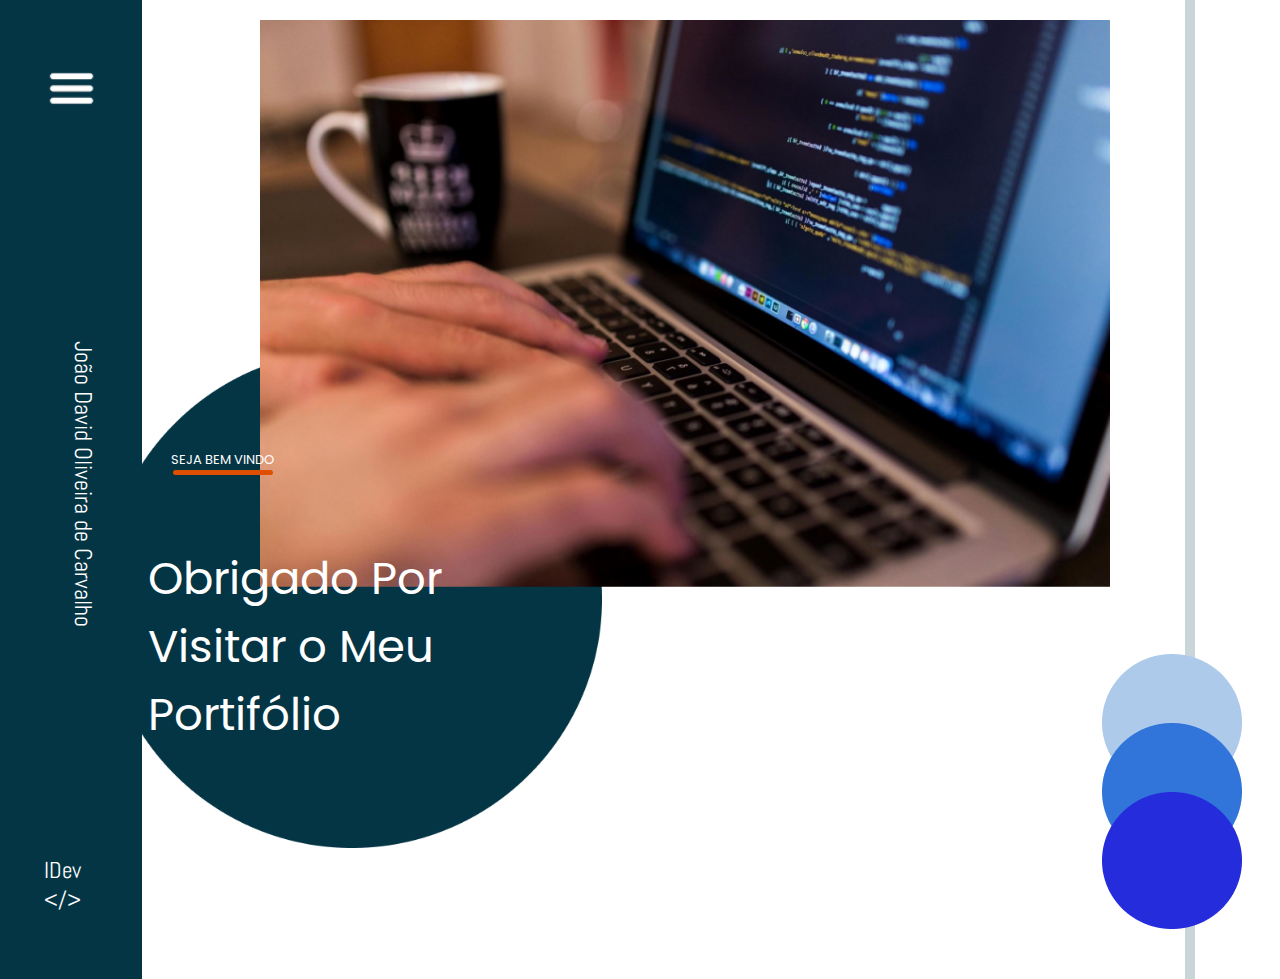
<file: Portifolio/Index.html>
<!DOCTYPE html>
<html lang="en">
<head>
    <meta charset="UTF-8">
    <meta name="viewport" content="width=device-width, initial-scale=1.0">
    <meta http-equiv="X-UA-Compatible" content="ie=edge">
    <link rel="stylesheet" href="estilo.css">
    <title>Portifolio - Home</title>
</head>
<body>
    <div id="area-divisao">

        <div id="menuAtivado">
            <div class="area-icon-menu"><img src="imagens/icon-menu.png" class="icon-menu " id="click-menu" onclick="iconMenu(), iconFechar()"></div>
            <div id="area-foto"><img src="imagens/minha-foto1.jpg" alt="" class="minhaFoto" width="190px"></div>
            <div class="nome-portifolio">IDev &lt/></div>
            <div id="area-itens-menu">
                <ul id="lista-menu">
                    <li class="itens-menu"><a href="Index.html" class="link-menu">Home</a> 
                        <div class="barra-cor-menu"></div>
                    </li>
                    
                    <li class="itens-menu"><a href="sobre-mim.html" class="link-menu">Sobre Mim</a> 
                        <div class="barra-cor-menu"></div>
                    </li>
                    
                    <li class="itens-menu"><a href="projetos.html" class="link-menu">Projetos</a> 
                        <div class="barra-cor-menu"></div>
                    </li>
                    
                    <li class="itens-menu"><a href="contato.html" class="link-menu">Contato</a> 
                        <div class="barra-cor-menu"></div>
                    </li>
                    
                </ul>
            </div>
        </div>

        <div id="menu-lateral">
            <div class="area-icon-menu"><img src="imagens/icon-menu.png" class="icon-menu" id="click-menu" onclick="iconMenu()"></div>
            <div class="meu-nome">João David Oliveira de Carvalho</div>
            <div class="nome-portifolio">IDev <br> &lt/></div>
        </div>

        <div id="area-conteudo">
            <div class="area-circulo"><img src="imagens/circulo-home.png" class="circulo" width="580px"></div>
            
            <div class="area-banner">
                <img src="imagens/banner-home.png" class="banner-home" width="1000px">

            </div>

            <div id="area-texto-inicial">
                    
                <div class="titulo-texto">
                    SEJA BEM VINDO
                    <div class="barra-baixo-titulo"></div>
                </div>
                    
                <div class="texto-inicial">Obrigado Por <br> Visitar o Meu <br> Portifólio</div>
            </div>
                
            <div id="barra-cinza-home"></div>
            <div id="area-circulos-home"><img src="imagens/circulos-home.png" class="img-circulos"></div>
            
        </div>  
    </div>
    
    <script src="JS/script.js"></script>
</body>
</html>
</file>
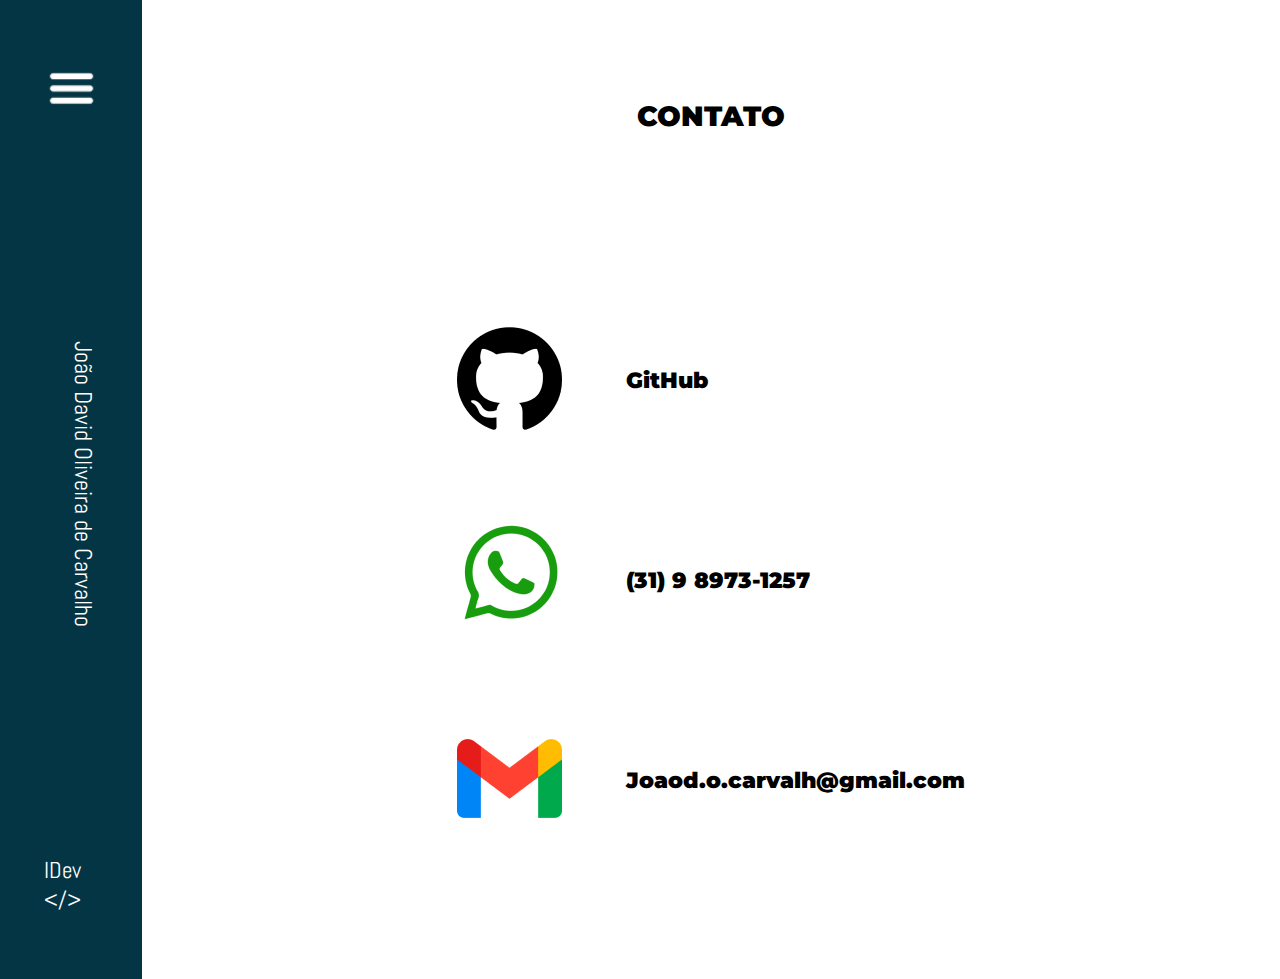
<file: Portifolio/contato.html>
<!DOCTYPE html>
<html lang="en">
<head>
    <meta charset="UTF-8">
    <meta http-equiv="X-UA-Compatible" content="IE=edge">
    <meta name="viewport" content="width=device-width, initial-scale=1.0">
    <link rel="stylesheet" href="estilo.css">
    <title>Portifolio - Contato</title>
</head>
<body>
    <div id="area-divisao">

        <div id="menuAtivado">
            <div class="area-icon-menu"><img src="imagens/icon-menu.png" class="icon-menu " id="click-menu" onclick="iconMenu(), iconFechar()"></div>
            <div id="area-foto"><img src="imagens/minha-foto1.jpg" alt="" class="minhaFoto" width="190px"></div>
            <div class="nome-portifolio">IDev &lt/></div>
            <div id="area-itens-menu">
                <ul id="lista-menu">
                    <li class="itens-menu"><a href="Index.html" class="link-menu">Home</a> 
                        <div class="barra-cor-menu"></div>
                    </li>
                    
                    <li class="itens-menu"><a href="sobre-mim.html" class="link-menu">Sobre Mim</a> 
                        <div class="barra-cor-menu"></div>
                    </li>
                    
                    <li class="itens-menu"><a href="projetos.html" class="link-menu">Projetos</a> 
                        <div class="barra-cor-menu"></div>
                    </li>
                    
                    <li class="itens-menu"><a href="contato.html" class="link-menu">Contato</a> 
                        <div class="barra-cor-menu"></div>
                    </li>
                    
                </ul>
            </div>
        </div>

        <div id="menu-lateral">
            <div class="area-icon-menu"><img src="imagens/icon-menu.png" class="icon-menu" id="click-menu" onclick="iconMenu()"></div>
            <div class="meu-nome">João David Oliveira de Carvalho</div>
            <div class="nome-portifolio">IDev <br> &lt/></div>
        </div>

        <div id="area-contato">
            <div id="titulo" class="contato">CONTATO</div>
            <div id="area-itens-contato">
                <div class="itens-contato">
                    <div class="area-icon-contato"><img src="imagens/icon-git.png" alt="" class="icon-contato"></div>
                    <a href="https://github.com/JoaoDavis" target="_blank" class="link-git"><div class="contato">GitHub</div></a>
                </div>
                <div class="itens-contato">
                    <div class="area-icon-contato"><img src="imagens/icon-wats.png" alt="" class="icon-contato"></div>
                    <div class="contato">(31) 9 8973-1257</div>
                </div>
                <div class="itens-contato">
                    <div class="area-icon-contato"><img src="imagens/icon-gmail.png" alt="" class="icon-contato"> </div>
                    <div class="contato">Joaod.o.carvalh@gmail.com</div>
                </div>
            </div>
        </div>
    </div>

    <script src="JS/script-CONT.js"></script>
</body>
</html>
</file>
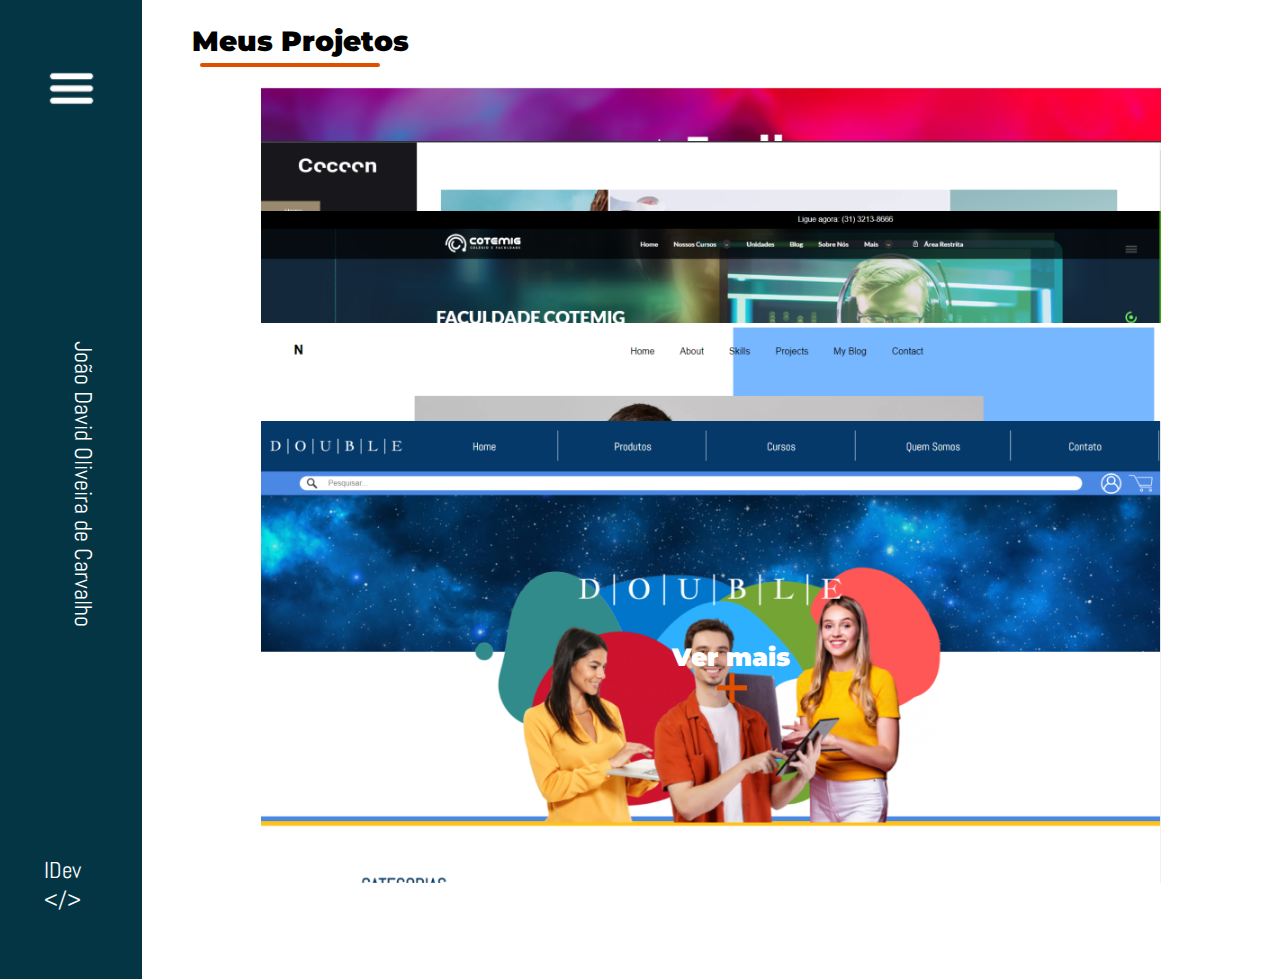
<file: Portifolio/projetos.html>
<!DOCTYPE html>
<html lang="en">
<head>
    <meta charset="UTF-8">
    <meta http-equiv="X-UA-Compatible" content="IE=edge">
    <meta name="viewport" content="width=device-width, initial-scale=1.0">
    <link rel="stylesheet" href="estilo.css">
    <title>Portifolio - Projetos</title>
</head>
<body>

    <div id="area-divisao">
        <div id="menuAtivado">
            <div class="area-icon-menu"><img src="imagens/icon-menu.png" class="icon-menu " id="click-menu" onclick="iconMenu(), iconFechar()"></div>
            <div id="area-foto"><img src="imagens/minha-foto1.jpg" alt="" class="minhaFoto" width="190px"></div>
            <div class="nome-portifolio">IDev &lt/></div>
            <div id="area-itens-menu">
                <ul id="lista-menu">
                    <li class="itens-menu"><a href="Index.html" class="link-menu">Home</a> 
                        <div class="barra-cor-menu"></div>
                    </li>
                    
                    <li class="itens-menu"><a href="sobre-mim.html" class="link-menu">Sobre Mim</a> 
                        <div class="barra-cor-menu"></div>
                    </li>
                    
                    <li class="itens-menu"><a href="projetos.html" class="link-menu">Projetos</a> 
                        <div class="barra-cor-menu"></div>
                    </li>
                    
                    <li class="itens-menu"><a href="contato.html" class="link-menu">Contato</a> 
                        <div class="barra-cor-menu"></div>
                    </li>
                    
                </ul>
            </div>
        </div>
    
        <div id="menu-lateral">
            <div class="area-icon-menu"><img src="imagens/icon-menu.png" class="icon-menu" id="click-menu" onclick="iconMenu()"></div>
            <div class="meu-nome">João David Oliveira de Carvalho</div>
            <div class="nome-portifolio">IDev <br> &lt/></div>
        </div>
    
        <div id="area-projeto">
            <div id="area-titulo-projeto">
                <div class="titulo-proj">Meus Projetos</div>
                <div class="barra-proj"></div>
            </div>
    
            <div id="area-projetos-links">
                <a href="" class="projetos-links PLink1"><img src="imagens/proj1.png" alt="" class="imagens-projetos img-proj1"></a>
                <a href="https://joaodavid-reproducao03.netlify.app/" target="_blank" class="projetos-links PLink2"><img src="imagens/proj3.png" alt="" class="imagens-projetos img-proj2"></a>
                <a href="https://site-reproducao-cotemig.netlify.app/" target="_blank" class="projetos-links PLink3"><img src="imagens/proj4.png" alt="" class="imagens-projetos img-proj3"></a>
                <a href="https://reproducao2-joaodavid.netlify.app/" target="_blank" class="projetos-links PLink4"><img src="imagens/proj2.png" alt="" class="imagens-projetos img-proj4"></a>
                <a href="https://doubllle.netlify.app/index.html" target="_blank" class="projetos-links PLink5">
                    <img src="imagens/proj5.png" alt="" class="imagens-projetos img-proj5">
                    <div class="area-mais">
                        <div class="tiulo-mais">Ver mais</div>
                        <div class="area-img-mais"><img src="imagens/mais.png" alt="" class="mais"></div>
                    </div>
                </a>
            </div>
        </div>
    </div>

    

    <script src="JS/script-PROJ.js"></script>
</body>
</html>
</file>
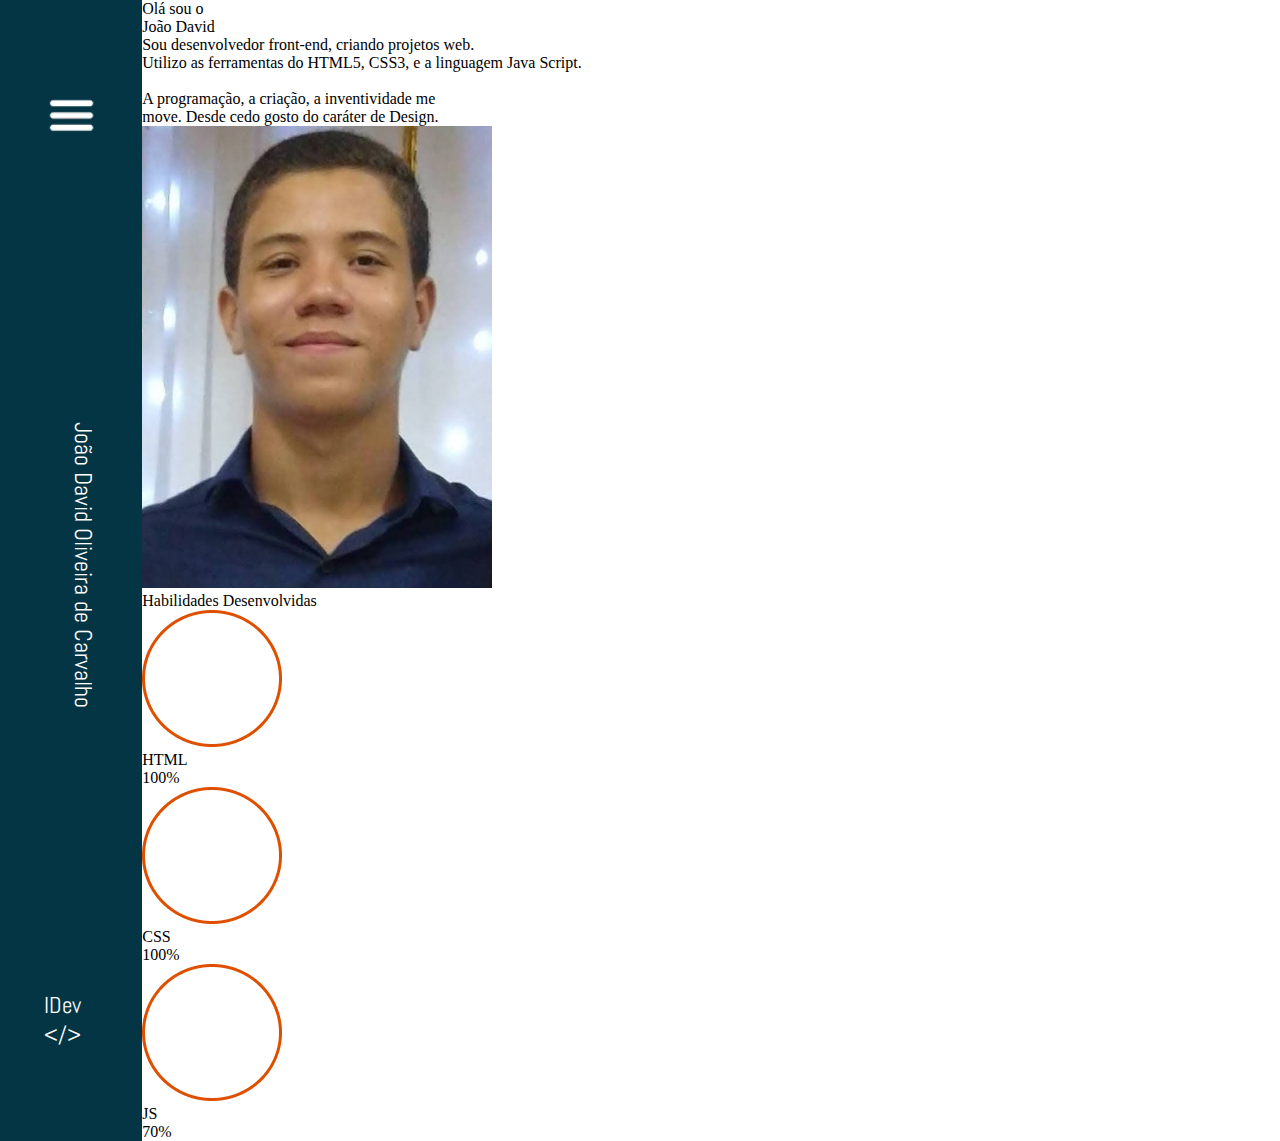
<file: Portifolio/sobre-mim.html>
<!DOCTYPE html>
<html lang="en">
<head>
    <meta charset="UTF-8">
    <meta name="viewport" content="width=device-width, initial-scale=1.0">
    <meta http-equiv="X-UA-Compatible" content="ie=edge">
    <link rel="stylesheet" href="estilo.css">
    <title>Portifolio - Sobre Mim</title>
</head>
<body>
    <div id="area-divisao">

        <div id="menuAtivado">
            <div class="area-icon-menu"><img src="imagens/icon-menu.png" class="icon-menu " id="click-menu" onclick="iconMenu(), iconFechar()"></div>
            <div id="area-foto"><img src="imagens/minha-foto1.jpg" alt="" class="minhaFoto" width="190px"></div>
            <div class="nome-portifolio">IDev &lt/></div>
            <div id="area-itens-menu">
                <ul id="lista-menu">
                    <li class="itens-menu"><a href="Index.html" class="link-menu">Home</a> 
                        <div class="barra-cor-menu"></div>
                    </li>
                    
                    <li class="itens-menu"><a href="sobre-mim.html" class="link-menu">Sobre Mim</a> 
                        <div class="barra-cor-menu"></div>
                    </li>
                    
                    <li class="itens-menu"><a href="projetos.html" class="link-menu">Projetos</a> 
                        <div class="barra-cor-menu"></div>
                    </li>
                    
                    <li class="itens-menu"><a href="contato.html" class="link-menu">Contato</a> 
                        <div class="barra-cor-menu"></div>
                    </li>
                    
                </ul>
            </div>
        </div>

        <div id="menu-lateral">
            <div class="area-icon-menu"><img src="imagens/icon-menu.png" class="icon-menu" id="click-menu" onclick="iconMenu()"></div>
            <div class="meu-nome">João David Oliveira de Carvalho</div>
            <div class="nome-portifolio">IDev <br> &lt/></div>
        </div>

        <div id="conteudo-sobre">
            <div id="area-mim-cima">
                <div id="area-mais-mim">
                    <div class="titulo-nome">Olá sou o <br> João David</div>
                    <div class="texto-sobre-mim">Sou desenvolvedor front-end, criando projetos web. <br>
                        Utilizo as ferramentas do HTML5, CSS3, e a linguagem Java Script. 
                        <br><br>
                        A programação, a criação, a inventividade me <br> move. Desde cedo gosto do caráter de Design.
                    </div>
                </div>
                <div id="area-sobre"><img src="imagens/minha-fot2.jpg" width="350px" id="img-sobre"></div>
            </div>

            <div id="area-mim-baixo">
                <div class="titulo-habili">Habilidades Desenvolvidas 
                    <div class="barra-baixo-habili"></div>
                </div>

                <div id="area-desenvolve">
                    <div class="areas-habili">
                        <div class="area-elipse">
                            <img src="imagens/Ellipse-habili.png" alt="" class="elipses">
                            <div class="nome-habili">HTML</div>
                        </div>
                        <div class="porcent">100%</div>
                        <div class="area-barra-porcent"></div>
                    </div>
                    <div class="areas-habili">
                        <div class="area-elipse">
                            <img src="imagens/Ellipse-habili.png" alt="" class="elipses">
                            <div class="nome-habili">CSS</div>
                        </div>
                        <div class="porcent">100%</div>
                        <div class="area-barra-porcent"></div>
                    </div>
                    <div class="areas-habili">
                        <div class="area-elipse">
                            <img src="imagens/Ellipse-habili.png" alt="" class="elipses">
                            <div class="nome-habili hab3">JS</div>
                        </div>
                        <div class="porcent">70%</div>
                        <div class="area-barra-porcent bar-porcent3"></div>
                    </div>
                </div>
                
            </div>
        </div>
   
    </div>

    <script src="JS/script-SM.js"></script>
</body>
</html>
</file>
<file: Portifolio/estilo.css>
@import url('https://fonts.googleapis.com/css2?family=Abel&display=swap');
@import url('https://fonts.googleapis.com/css2?family=Poppins:wght@900&display=swap');
@import url('https://fonts.googleapis.com/css2?family=Inter:wght@200&family=Montserrat:wght@200&family=Roboto:wght@100&display=swap');

body {
    margin: 0;
    overflow-x: hidden;
}

.meu-nome {
    writing-mode: vertical-rl;
    font-size: 24px;
    font-family: 'Abel', sans-serif;
    color: #ffffff;
}

#area-divisao {
    display: grid;
    grid: "1 1";
    grid-template-columns: 1fr 8fr;
    height: 979px;
}

#menu-lateral {
    background-color: #043545;
    display: grid;
    align-items: center;
    justify-content: center;
    z-index: 100000;
    row-gap: 100px;
}

.nome-portifolio {
    font-family: 'Abel', sans-serif;
    font-size: 23px;
    color: #ffffff;
}

.icon-menu {
    width: 55px;
}

.area-circulo {
    margin-left: -40px;
    display: inline-block;
    z-index: 50;
    margin-top: 350px;
}

.area-banner{
    margin-left: -380px;
    display: inline-block;
    z-index: 100;
    margin-top: 20px;
}

#area-conteudo {
    display: grid;
    grid: "1 1 1 1 1";
}

.banner-home {
    z-index: 50;
}

#area-texto-inicial {
    color: #ffffff;
    font-family: 'Poppins', sans-serif;
    margin-top: 450px;
    margin-left: -1170px;
    z-index: 2000000000000;
}

.titulo-texto {
    width: 150px;
    font-size: 15px;
    text-align: center;
    margin-bottom: 70px;
}

.texto-inicial {
    font-size: 50px;
}

.barra-baixo-titulo {
    z-index: 10000;
    height: 5px;
    width: 150px;
    border-radius: 20px;
    background-color: #DE5000;
}

#barra-cinza-home {
    background-color: #CAD5D9;
    height: 100%;
    width: 10px;
    z-index: 10;
}

#area-circulos-home {
    display: grid;
    align-items: end;
    margin-bottom: 50px;
    z-index: 1000000000000;
    margin-left: -177px;
}

.icon-menu {
    transition: transform 0.9s;
    animation: girar 1s;
}

.icon-menu:hover {
    transform: rotate(180deg);
}

@keyframes girar {

	0% {
		transform: rotate(0);
	}

    100% {
		transform: rotate(360deg);
	}
}

.img-circulos {
    animation-name: subir;
    position: relative;
    animation-duration: 8s;
    animation-iteration-count: initial;
}

@keyframes subir {
    0% {top:-600px;}
    100% {top:0px;}
}

#menuAtivado {
    background-color: #131B23;
    width: 500px;
    display: grid;
    justify-items: center;
    grid-template-rows: 0.8fr 2fr 0.5fr 3fr;
    height: 979px;   
    display: none;
}

#area-foto {
    display: flex;
    align-items: center;
}

.minhaFoto {
    border-radius: 10000px;
}

#area-itens-menu ul li {
    list-style: none;
}

.area-icon-menu {
    display: flex;
    align-items: center;
}

#area-itens-menu {
    display: grid;
    align-items: center; 
    justify-content: center;
}

#lista-menu {
    text-align: center;
    padding: 0;
    display: grid;
    grid-auto-rows: 60px;
    font-family: 'Abel', sans-serif;
    color: #ffffff;
    font-size: 19px;
    margin-top: -25px;
}

.link-menu {
    text-decoration: none;
    color: #ffffff;
    z-index: 1000000000000;
}

.itens-menu {
    display: grid;
    justify-items: center;
    transition: 0.5s;
}

.itens-menu:hover {
    transform: scale(1.07);
}

.barra-cor-menu {
    width: 30px;
    height: 3px;
    border-radius: 12px;
    background-color: #DE5000;
    margin-top: -20px;
    z-index: 1;
}

@media(max-width: 1440px) {
    .banner-home {
        width: 850px;
    }

    .circulo {
        width: 500px;
        z-index: 0;
    }

    #area-texto-inicial {
        margin-left: -1000px;
    }

    .texto-inicial {
        font-size: 45px;
    }

    .titulo-texto {
        font-size: 13px;
    }

    .barra-baixo-titulo {
        width: 100px;
        margin-left: 25px;
    }

    .img-circulos {
        margin-left: 45px;
    }

    #menu-lateral {
        z-index: 100000000000000000;
    }
}

@media(max-width: 1024px) {
    .banner-home {
        width: 700px;
        margin-top: 80px;
        margin-left: -70px;
    }

    .circulo {
        width: 500px;
        z-index: 0;
        margin-left: -40px;
    }

    .titulo-texto, .barra-baixo-titulo, .texto-inicial {
        margin-left: -1500px;
    }

    #menu-lateral {
        width: 200px;
    }

    #area-texto-inicial {
        margin-left: 900px;
    }

    #area-conteudo {
        display: grid;
        justify-content: center;
    }

    .texto-inicial {
        font-size: 45px;
    }

    .titulo-texto {
        font-size: 13px;
    }

    .barra-baixo-titulo {
        width: 100px;
        margin-left: 25px;
    }

    #barra-cinza-home {
        display: none;
    }

    #area-circulos-home {
        display: none;
    }
}

@media(max-width: 360px) {
    .banner-home {
        width: 50%;
    }

    #menu-lateral {
        background-color: #043545;
        display: grid;
        align-items: center;
        justify-content: start;
        width: 100%;
        grid: "1 1";
    }

    #area-texto-inicial {
        order: 2;
    }

    .area-circulo {
        margin-top: 0;
        margin-left: 0;
        order: 1;
    }

    #area-conteudo {
        display: grid;
        grid: "1" "1";
    }

    .meu-nome {
        display: none;
    }

    #area-divisao {
        display: grid;
        grid: "1" "1";
        grid-template-rows: 1fr 2fr;
    }

    .area-banner {
        display: inline-block;
        height: 100%;
        margin-left: 0;
        order: 0;
    }

    .banner-home {
        margin-top: 10px;
        margin-left: -40px;
    }

    .circulo{
        width: 400px;
    }
    
}

/********************************************
*********************************************
***********  INCIO PROJETOS *****************
*********************************************
*********************************************
*********************************************
********************************************/

@media(max-width: 1440px) {
    .imagens-projetos {
        width: 900px;
    }

    .area-mais {
        margin-right: 350px;
    }

    #area-projetos-links {
        display: grid;
        justify-content: center;
    }

    .img-proj2 {
        margin-top: 50px;
        margin-left: -120px;
    }
    
    .img-proj3 {
        margin-top: 50px;
        margin-left: -260px;
    }
    
    .img-proj4 {
        margin-top: 50px;
        margin-left: -360px;
    }
    
    .img-proj5 {
        margin-top: 50px;
        margin-left: -470px;
    }
}

#area-projeto {
    padding: 24px 50px;
}

.titulo-proj {
    font-family: 'Montserrat', sans-serif;
    font-size: 28px;
    font-weight: 900;
}

.barra-proj {
    height: 4px;
    width: 180px;
    background-color: #DE5000;
    border-radius: 12px;
    margin-bottom: 20px;
    margin-top: 5px;
    margin-left: 8px;
}

#area-projetos-links {
    display: grid;
}

.PLink2 {
    margin-top: -520px;
    margin-left: 120px;
}

.PLink3 {
    margin-top: -450px;
    margin-left: 260px;
}

.PLink4 {
    margin-top: -400px;
    margin-left: 360px;
}

.PLink5 {
    margin-top: -500px;
    margin-left: 470px;
}

.projetos-links {
    text-decoration: none;
}

.imagens-projetos {
    transition: 0.5s;
    z-index: 10000000000;
}

.imagens-projetos:hover {
    transform: scale(1.04);
    filter: brightness(60%);
}

.tiulo-mais {
    font-family: 'Montserrat', sans-serif;
    font-weight: 900;
    color: #ffffff;
    font-size: 25px;
    margin-top: 5px;
}

#titulo {
    display: grid;
    justify-content: center;
    font-family: 'Montserrat', sans-serif;
    font-weight: 900;
    font-size: 28px;
}

.contato {
    font-family: 'Montserrat', sans-serif;
    font-weight: 900;
    font-size: 22px;
}

#area-itens-contato {
    display: grid;
    grid-template-rows: 200px 200px 200px;
    margin-top: -50px;
}

.area-mais {
    text-align: center;
    margin-top: -250px;
    margin-left: -80px;
}

#area-contato {
    display: grid;
    align-items: center;
    justify-content: center;
}

.link-git {
    text-decoration: none;
    color: #000;
}

.itens-contato {
    display: grid;
    grid: "1 1";
    grid-template-columns: 1fr 2fr;
    align-items: center;
}
</file>
